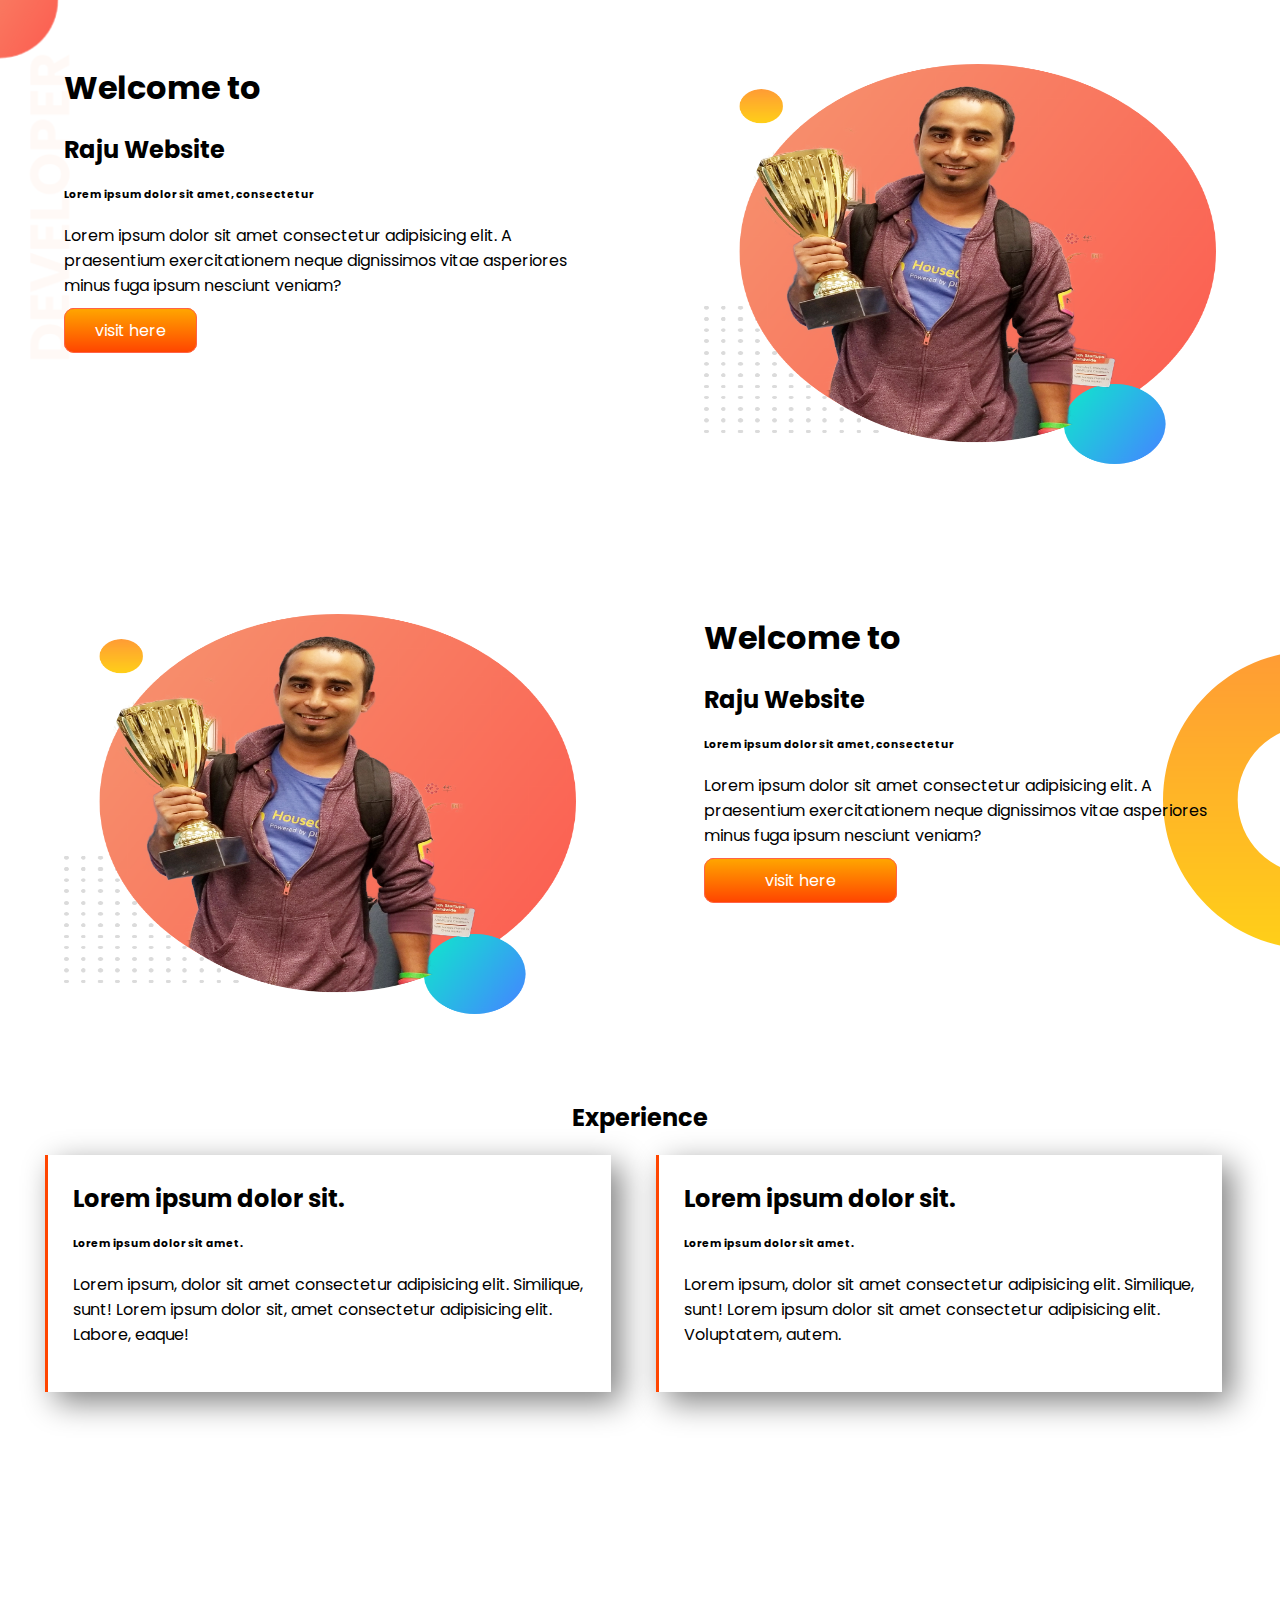
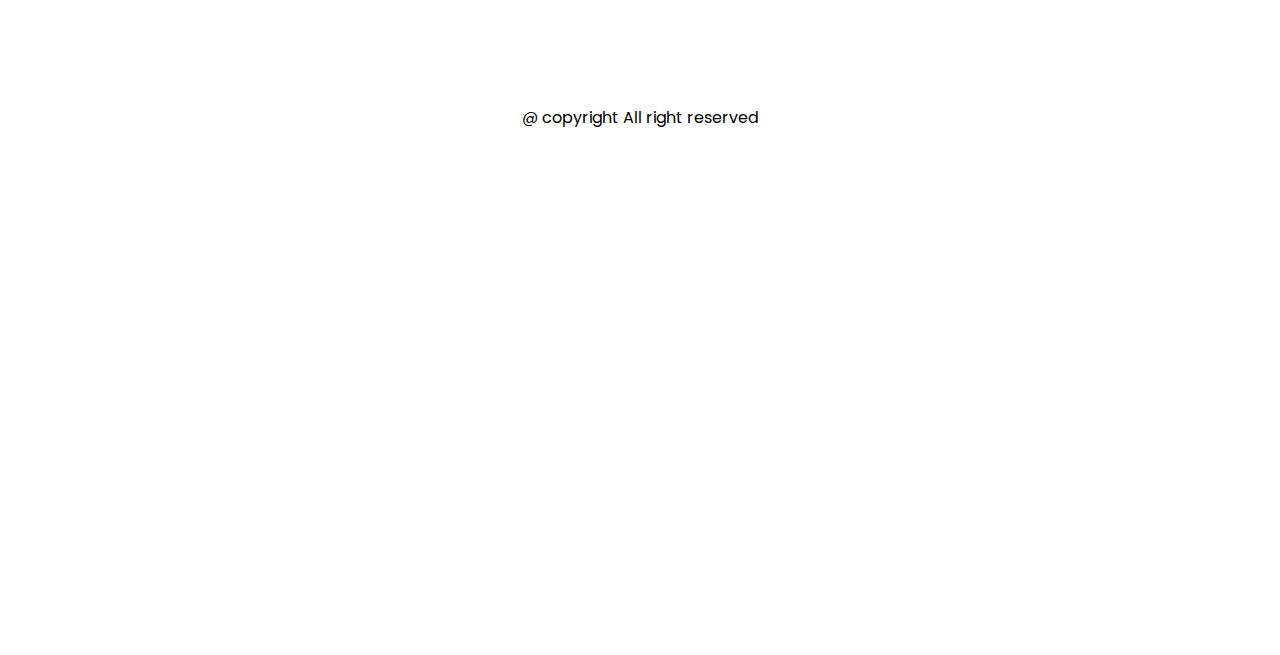
<file: index.html>
<!DOCTYPE html>
<html lang="en">
<head>
    <meta charset="UTF-8">
    <meta name="viewport" content="width=device-width, initial-scale=1.0">
    <title>My portfolio profile</title>
    <link rel="preconnect" href="https://fonts.gstatic.com">
    <link href="https://fonts.googleapis.com/css2?family=Poppins:ital,wght@0,300;0,400;1,300&display=swap" rel="stylesheet">
    <link rel="stylesheet" href="portfolio.css">
</head>
<body>
    <section class="top-banner">
        <div class="half-width">
            <h1>Welcome to</h1>
            <h2>Raju Website</h2>
            <h6>Lorem ipsum dolor sit amet, consectetur </h6>
            <p>Lorem ipsum dolor sit amet consectetur adipisicing elit. A praesentium exercitationem neque dignissimos vitae asperiores minus fuga ipsum nesciunt veniam?</p>
            <a class="button" href="http://" target="_blank" rel="noopener noreferrer">visit here</a>
        </div>
        <div class="half-width">
            <img src="/Images/jhankar.png" alt="" srcset="">
        </div>

    </section>
    <section class="Dream">
        <div class="half-width">
            <img src="/Images/jhankar.png" alt="" srcset="">
        </div>
        <div class="half-width">
            <h1>Welcome to</h1>
            <h2>Raju Website</h2>
            <h6>Lorem ipsum dolor sit amet, consectetur </h6>
            <p>Lorem ipsum dolor sit amet consectetur adipisicing elit. A praesentium exercitationem neque dignissimos vitae asperiores minus fuga ipsum nesciunt veniam?</p>
            <a class="button2" href="http://" target="_blank" rel="noopener noreferrer">visit here</a>
        </div>
         </section>
         <h2 class="center">Experience</h2>
         <section class="exp">
             <div class="half-width2 exp1">
                 <h2>Lorem ipsum dolor sit.</h2>
                 <h6>Lorem ipsum dolor sit amet.</h6>
                 <p>Lorem ipsum, dolor sit amet consectetur adipisicing elit. Similique, sunt! Lorem ipsum dolor sit, amet consectetur adipisicing elit. Labore, eaque!</p>
             </div>
             <div class="half-width2 exp1">
                <h2>Lorem ipsum dolor sit.</h2>
                <h6>Lorem ipsum dolor sit amet.</h6>
                <p>Lorem ipsum, dolor sit amet consectetur adipisicing elit. Similique, sunt! Lorem ipsum dolor sit amet consectetur adipisicing elit. Voluptatem, autem.</p>
            </div>

         </section>
         <section class="center">
            @ copyright  All right reserved
         </section>
   
    
</body>
</html>
</file>
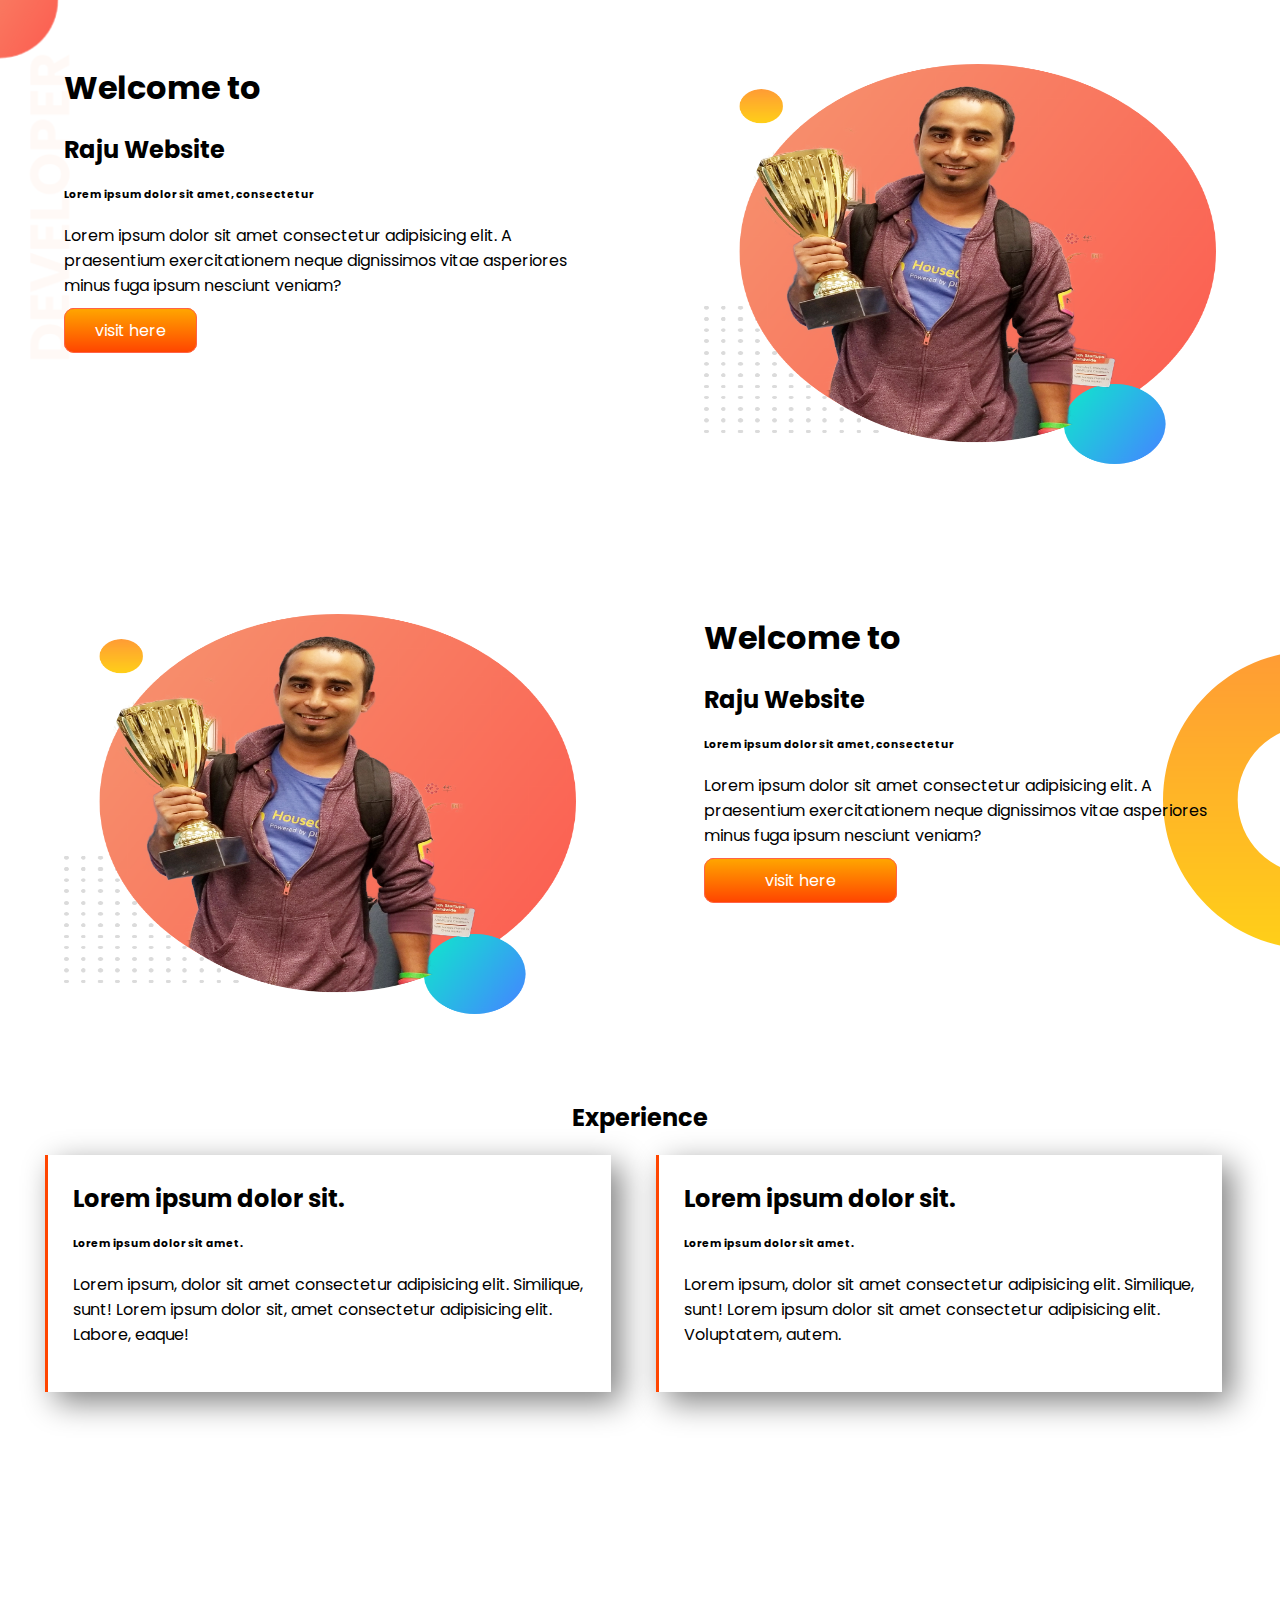
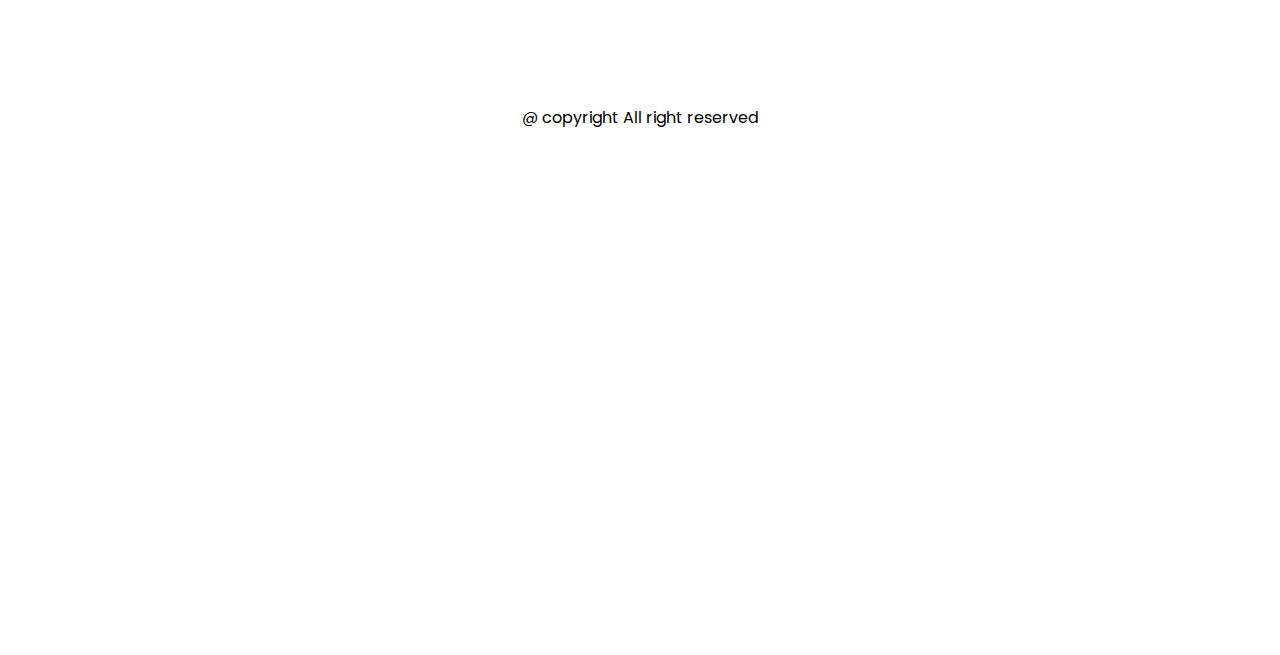
<file: portfolio.html>
<!DOCTYPE html>
<html lang="en">
<head>
    <meta charset="UTF-8">
    <meta name="viewport" content="width=device-width, initial-scale=1.0">
    <title>My portfolio</title>
    <link rel="preconnect" href="https://fonts.gstatic.com">
    <link href="https://fonts.googleapis.com/css2?family=Poppins:ital,wght@0,300;0,400;1,300&display=swap" rel="stylesheet">
    <link rel="stylesheet" href="portfolio.css">
</head>
<body>
    <section class="top-banner">
        <div class="half-width">
            <h1>Welcome to</h1>
            <h2>Raju Website</h2>
            <h6>Lorem ipsum dolor sit amet, consectetur </h6>
            <p>Lorem ipsum dolor sit amet consectetur adipisicing elit. A praesentium exercitationem neque dignissimos vitae asperiores minus fuga ipsum nesciunt veniam?</p>
            <a class="button" href="http://" target="_blank" rel="noopener noreferrer">visit here</a>
        </div>
        <div class="half-width">
            <img src="/Images/jhankar.png" alt="" srcset="">
        </div>

    </section>
    <section class="Dream">
        <div class="half-width">
            <img src="/Images/jhankar.png" alt="" srcset="">
        </div>
        <div class="half-width">
            <h1>Welcome to</h1>
            <h2>Raju Website</h2>
            <h6>Lorem ipsum dolor sit amet, consectetur </h6>
            <p>Lorem ipsum dolor sit amet consectetur adipisicing elit. A praesentium exercitationem neque dignissimos vitae asperiores minus fuga ipsum nesciunt veniam?</p>
            <a class="button2" href="http://" target="_blank" rel="noopener noreferrer">visit here</a>
        </div>
         </section>
         <h2 class="center">Experience</h2>
         <section class="exp">
             <div class="half-width2 exp1">
                 <h2>Lorem ipsum dolor sit.</h2>
                 <h6>Lorem ipsum dolor sit amet.</h6>
                 <p>Lorem ipsum, dolor sit amet consectetur adipisicing elit. Similique, sunt! Lorem ipsum dolor sit, amet consectetur adipisicing elit. Labore, eaque!</p>
             </div>
             <div class="half-width2 exp1">
                <h2>Lorem ipsum dolor sit.</h2>
                <h6>Lorem ipsum dolor sit amet.</h6>
                <p>Lorem ipsum, dolor sit amet consectetur adipisicing elit. Similique, sunt! Lorem ipsum dolor sit amet consectetur adipisicing elit. Voluptatem, autem.</p>
            </div>

         </section>
         <section class="center">
            @ copyright  All right reserved
         </section>
   
    
</body>
</html>
</file>
<file: portfolio.css>
*{
    padding: 0px;
    margin: 0px;
}
body,h1,h2,p{
    font-family: 'Poppins', sans-serif;
   
}
section{
    width: 100%;
    height: 500px;
    margin-bottom: 50px;
}

.top-banner{
    background-image: url("/Images/top-banner.png");
    background-repeat: no-repeat;
    
    
}
.half-width{
    width: 40%;
    float: left;
    padding: 5%;
}
.half-width img{
    width: 100%;
    height: 400px;
}
h1,h2,h6,p{
    padding-bottom: 10px;
}
.Dream{
    
  background-image: url("/Images/dream-bg.png");
  background-repeat: no-repeat;
  background-position: right;
   
}
.exp1{
    box-shadow: 10px 10px 30px gray;
    border-left:3px solid orangered;
    border-image-slice:1;
    
}
.half-width2{
    width: 40%;
    float: left;
    padding: 2%;
    margin-left: 3.5%;
}
.center{
    text-align: center;
}

.button{
    text-decoration: none;
    border: 1px solid tomato;
    border-radius: 10px;
    padding: 10px 30px;
    background-image: linear-gradient(180deg,orange,orangered);
    color: white;
}
.button2{
    text-decoration: none;
    border: 1px solid tomato;
    border-radius: 10px;
    padding: 10px 60px;
    background-image: linear-gradient(180deg,orange,orangered);
    color: white;
}

h1,h2,h6,p{
    padding-bottom: 20px;
}
</file>
